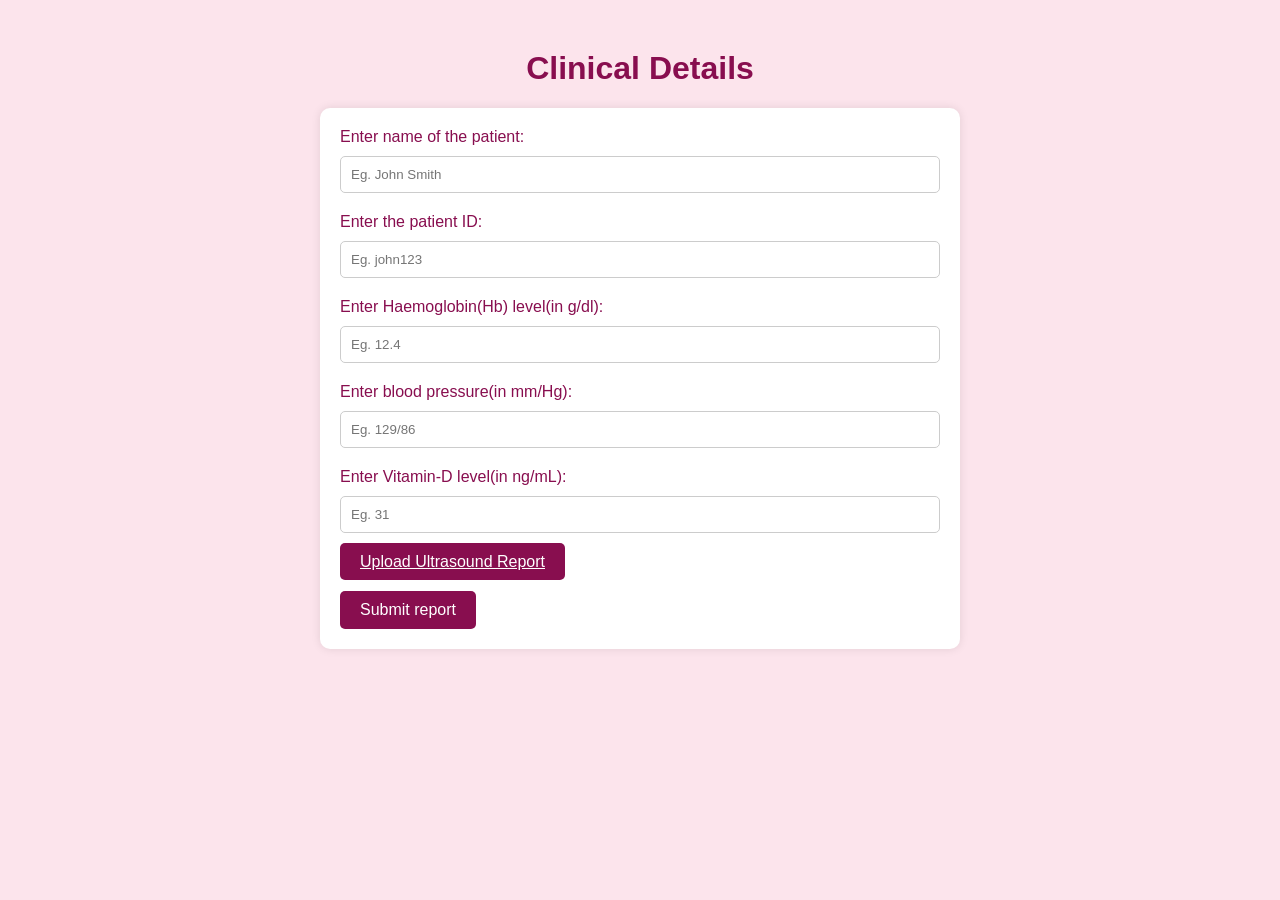
<file: template/clinical.html>
<!DOCTYPE html>
<html lang="en">
<head>
<meta charset="UTF-8">
<meta name="viewport" content="width=device-width, initial-scale=1.0">
<title>Clinical Details</title>
<style>
    body {
        background-color: #fce4ec; /* light baby pink */
        margin: 0;
        padding: 0;
        font-family: Arial, sans-serif;
    }
    .container {
        width: 50%;
        margin: 50px auto;
        text-align: center;
    }
    h1 {
        color: #880e4f; /* dark pink */
    }
    .form-container {
        background-color: #fff; /* white container */
        border-radius: 10px;
        padding: 20px;
        box-shadow: 0 0 10px rgba(0, 0, 0, 0.1); /* add shadow */
        margin-top: 20px;
    }
    form{
        text-align: left;
    }
    .submit-btn, .redirect-btn{
        text-align: center;
    }
    label {
        display: block;
        margin-bottom: 10px;
        color: #880e4f; /* dark pink */
    }
    input[type="text"] {
        width: 100%;
        padding: 10px;
        margin-bottom: 20px;
        border: 1px solid #ccc;
        border-radius: 5px;
        box-sizing: border-box;
    }
    .redirect-btn, .submit-btn {
        padding: 10px 20px;
        background-color: #880e4f; /* dark pink */
        color: #fff;
        border: none;
        border-radius: 5px;
        cursor: pointer;
        margin-top: 20px;
        font-size:medium;
    }
    .redirect-btn:hover, .submit-btn:hover {
        background-color: #ad1457; /* darker pink on hover */
    }
</style>
</head>
<body>
<div class="container">
    <h1>Clinical Details</h1>
    <div class="form-container">
        <form action="http://127.0.0.1:5500/template/result.html" method="post" enctype="multipart/form-data">
            <label for="name">Enter name of the patient:</label>
            <input type="text" id="names" name="name" placeholder="Eg. John Smith" required />
            <label for="age">Enter the patient ID:</label>
            <input type="text" id="patient id" name="patient id" placeholder="Eg. john123" >
            <label for="gender">Enter Haemoglobin(Hb) level(in g/dl):</label>
            <input type="text" id="hb level" name="hb level" placeholder="Eg. 12.4" >
            <label for="diagnosis">Enter blood pressure(in mm/Hg):</label>
            <input type="text" id="bp" name="bp" placeholder="Eg. 129/86" >
            <label for="treatment">Enter Vitamin-D level(in ng/mL):</label>
            <input type="text" id="vit-D" name="vit-D" placeholder="Eg. 31" >
            <!-- <input type="submit" value="Submit report" class="submit-btn"> -->
            <a href="http://127.0.0.1:5500/template/reports.html" class="submit-btn redirect-btn">Upload Ultrasound Report</a>
        </form>
        <form action="http://127.0.0.1:5500/template/result.html" method="post">
            <input type="submit" value="Submit report" class="submit-btn">
        </form>
        <!-- </form> -->
        
        <!-- <form action="reports.html" method="post">
            <input type="button" value="Upload ultrasound report" class="redirect-btn"><br>
            <input type="submit" value="Submit report" class="submit-btn">
        </form> -->
    </div>
</div>
</body>
</html>
</file>
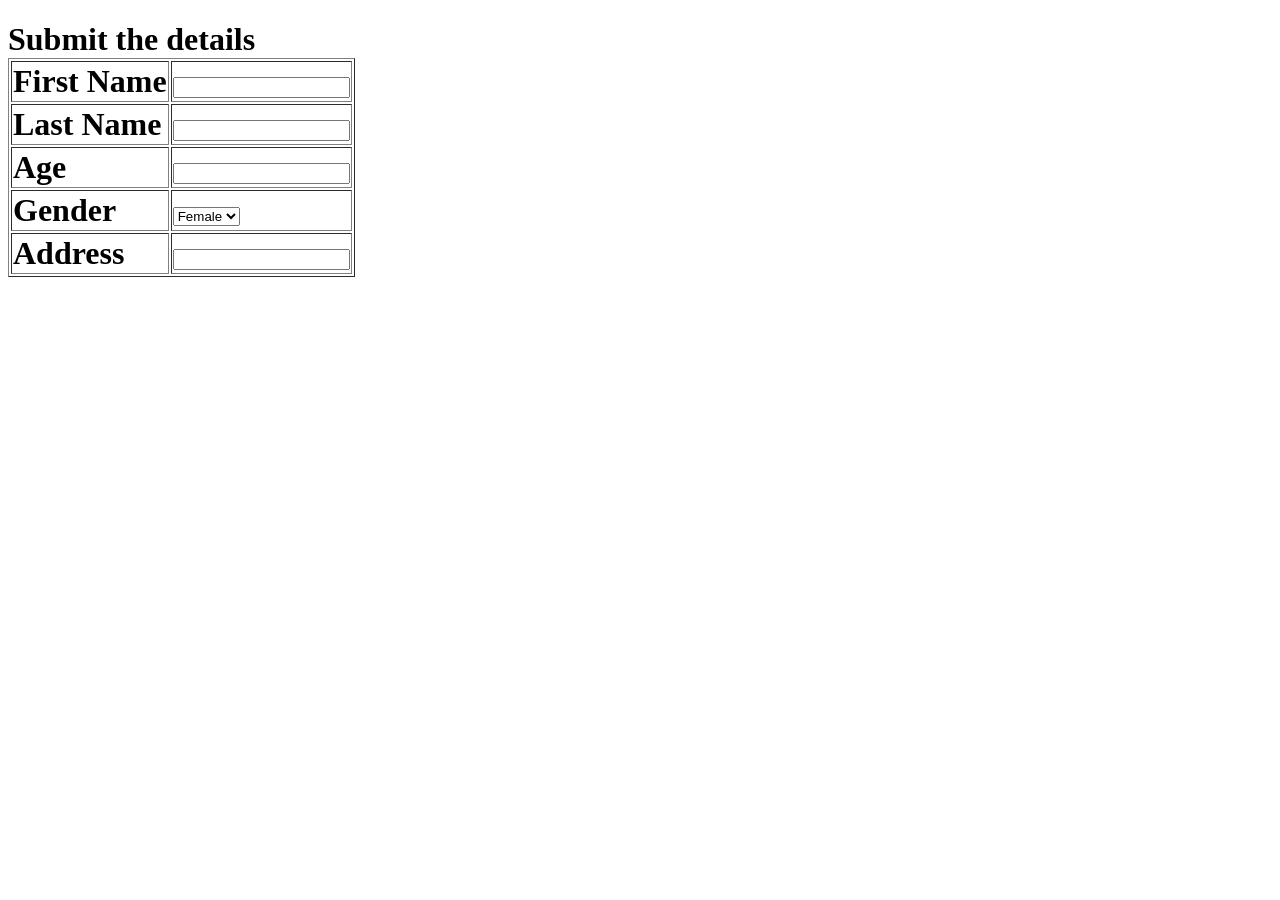
<file: template/createform.html>
<!-- <%-- 
    Document   : createform
    Created on : 23-Apr-2023, 10:55:25 pm
    Author     : hp
--%>

<%@page contentType="text/html" pageEncoding="UTF-8"%> -->
<!DOCTYPE html>
<html>
    <head>
        <meta http-equiv="Content-Type" content="text/html; charset=UTF-8">
        <title>JSP Page</title>
    </head>
    <body>
        <h1>Submit the details
            <form action="submit.html" method="POST">
                <table border="1">
                   <tbody>
                        <tr>
                            <td>First Name</td>
                            <td><input type="text" name="firstname" value="" /></td>
                        </tr>
                        <tr>
                            <td>Last Name</td>
                            <td><input type="text" name="last name" value="" /></td>
                        </tr>
                        <tr>
                            <td>Age</td>
                            <td><input type="text" name="age" value="" /></td>
                        </tr>
                        <tr>
                            <td>Gender</td>
                            <td><select name="Gender">
                                    <option>Female</option>
                                    <option>Male</option>
                                </select></td>
                        </tr>
                        <tr>
                            <td>Address</td>
                            <td><input type="text" name="address" value="" /></td>
                        </tr>
                    </tbody>
                </table>

            </form></h1>
    </body>
</html>
</file>
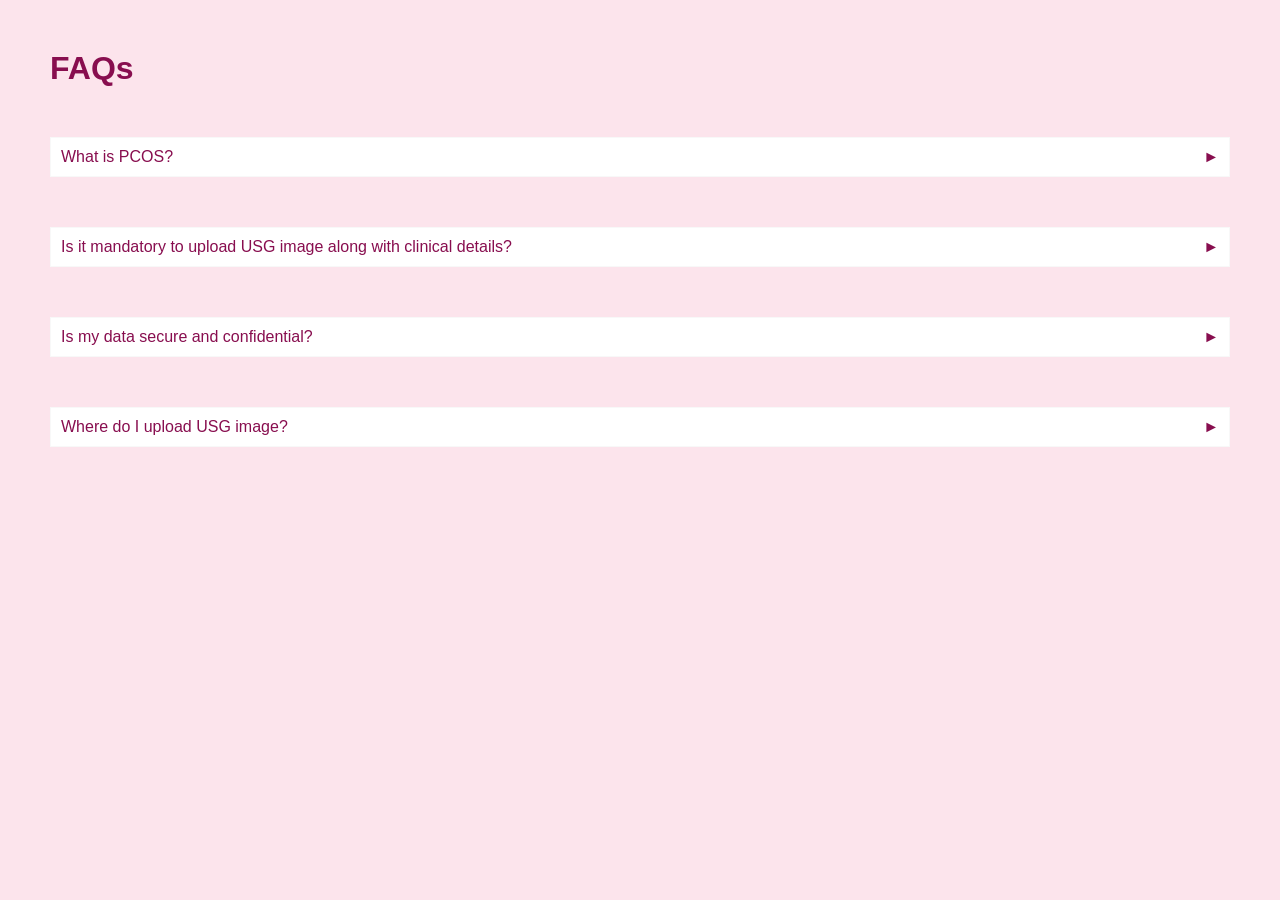
<file: template/faq.html>
<!DOCTYPE html>
<html lang="en">
<head>
    <meta charset="UTF-8">
    <meta name="viewport" content="width=device-width, initial-scale=1.0">
    <title>FAQ Example</title>
    <style>
        body {  
            background-color: #fce4ec; /* Peach-baby pink background color */
            font-family: Arial, sans-serif;
            margin: 50px;
            padding: 0;
            
        }
        .faq {
            margin-top: 50px; 
            margin-bottom: 20px;
            border: 1px solid #f8f8f8;
            padding: 10px;
            background-color: white
        }

        .container {
        color:#880e4f;
        }

        .question {
            cursor: pointer;
            color: #880e4f
        }
        .answer {
            display: none;
        }
        .arrow {
            float: right;
        }
    </style>
</head>
<body>
<div class="container">
    <h1>FAQs</h1>

<div class="faq">

    <div class="question"> What is PCOS?<span class="arrow">►</span></div>
    <div class="answer">PCOS stands for Polycystic Ovary Syndrome, which is a hormonal disorder common among women of reproductive age.</div>
</div>

<div class="faq">
    <div class="question">Is it mandatory to upload USG image along with clinical details?<span class="arrow">►</span></div>
    <div class="answer">Yes, it is usually required to upload the USG (Ultrasound) image along with clinical details for proper diagnosis and treatment.</div>
</div>

<div class="faq">
    <div class="question">Is my data secure and confidential?<span class="arrow">►</span></div>
    <div class="answer">Yes, we take the security and confidentiality of your data seriously. All information provided is kept secure and confidential.</div>
</div>

<div class="faq">
    <div class="question">Where do I upload USG image?<span class="arrow">►</span></div>
    <div class="answer">You can upload your USG (Ultrasound) image in the designated section on our platform.</div>
</div>



<script>
    document.querySelectorAll('.faq .question').forEach(question => {
        question.addEventListener('click', () => {
            const answer = question.nextElementSibling;
            const arrow = question.querySelector('.arrow');
            if (answer.style.display === 'none') {
                answer.style.display = 'block';
                arrow.textContent = '▼';
            } else {
                answer.style.display = 'none';
                arrow.textContent = '►';
            }
        });
    });
</script>

</body>
</html>
</file>
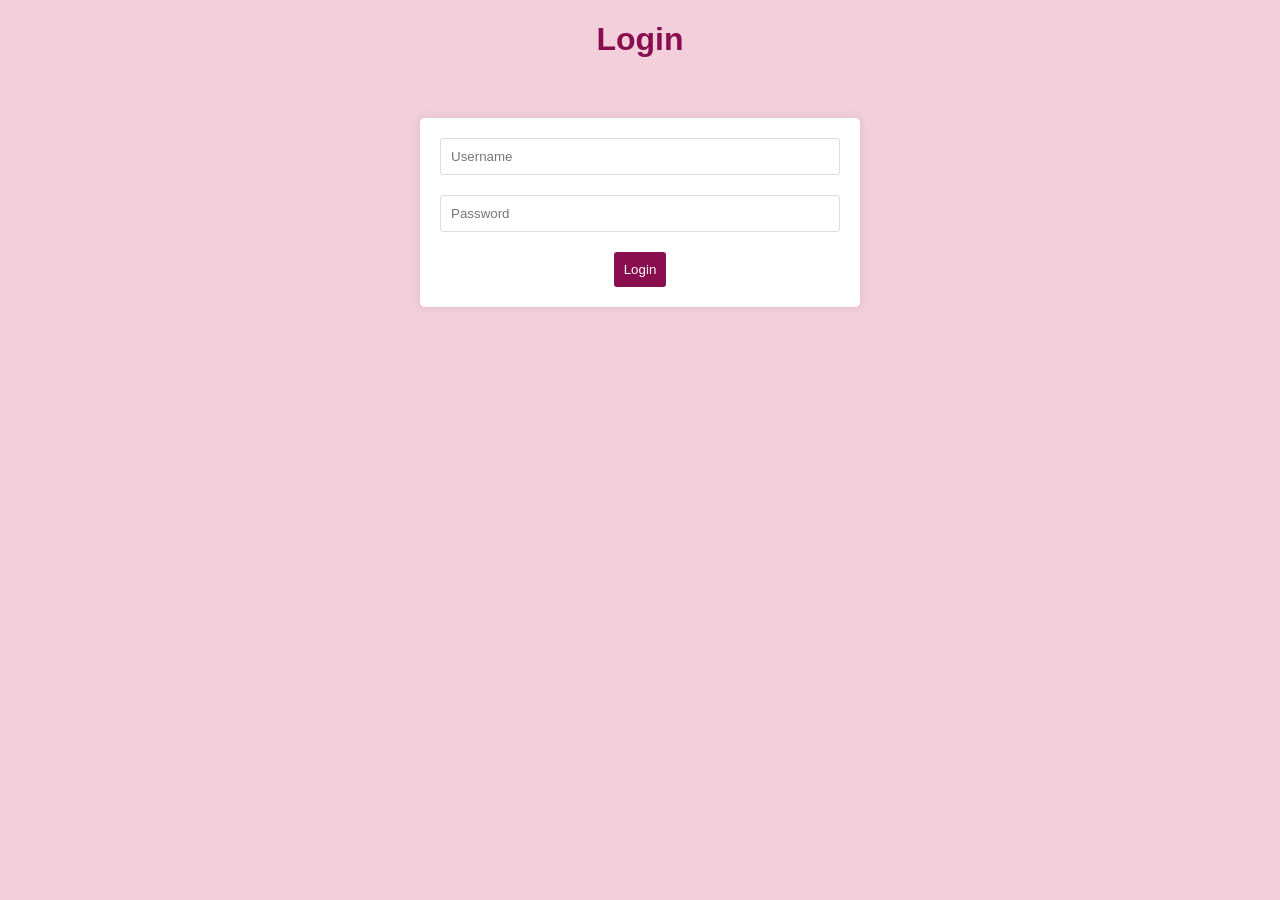
<file: template/login.html>
<!DOCTYPE html>
<html lang="en">
<head>
    <meta charset="UTF-8">
    <meta name="viewport" content="width=device-width, initial-scale=1.0">
    <title>Login Page</title>
    <style>
        body {
            background-color: #f3cfdc; /* Light Pink */
            color: #880e4f; /* Dark Pink */
            font-family: Arial, sans-serif;
            text-align: center;
        }
        .login-container {
            margin: 60px auto;
            width: 400px;
            padding: 20px;
            background-color: white;
            border-radius: 5px;
            box-shadow: 0 0 10px rgba(0, 0, 0, 0.1);
        }
        .input-group {
            margin-bottom: 20px;
        }
        .input-group input {
            width: 100%;
            padding: 10px;
            border-radius: 3px;
            border: 1px solid #ddd;
            box-sizing: border-box;
        }
        .login-button {
            background-color: #880e4f; /* Dark Pink */
            color: white;
            border: none;
            padding: 10px;
            border-radius: 3px;
            cursor: pointer;
        }
        .success-message {
            display: none;
            background-color: #c8e6c9; /* Light Green */
            color: #388e3c; /* Dark Green */
            padding: 10px;
            border-radius: 3px;
            margin-top: 20px;
        }
    </style>
    <script>
        function showSuccessMessage() {
            // Hide the login form and show the success message
            document.querySelector('.login-container').style.display = 'none';
            document.querySelector('.success-message').style.display = 'block';
        }
    </script>
</head>
<body>
    <h1>Login</h1>
    <div class="login-container">
        <form onsubmit="showSuccessMessage(); return false;">
            <div class="input-group">
                <input type="text" id="username" placeholder="Username" required>
            </div>
            <div class="input-group">
                <input type="password" id="password" placeholder="Password" required>
            </div>
            <button class="login-button" type="submit">Login</button>
        </form>
    </div>

    <div class="success-message">
        Login successful! <a href="/">Click here to return to the home page.</a>
    </div>
</body>
</html>
</file>
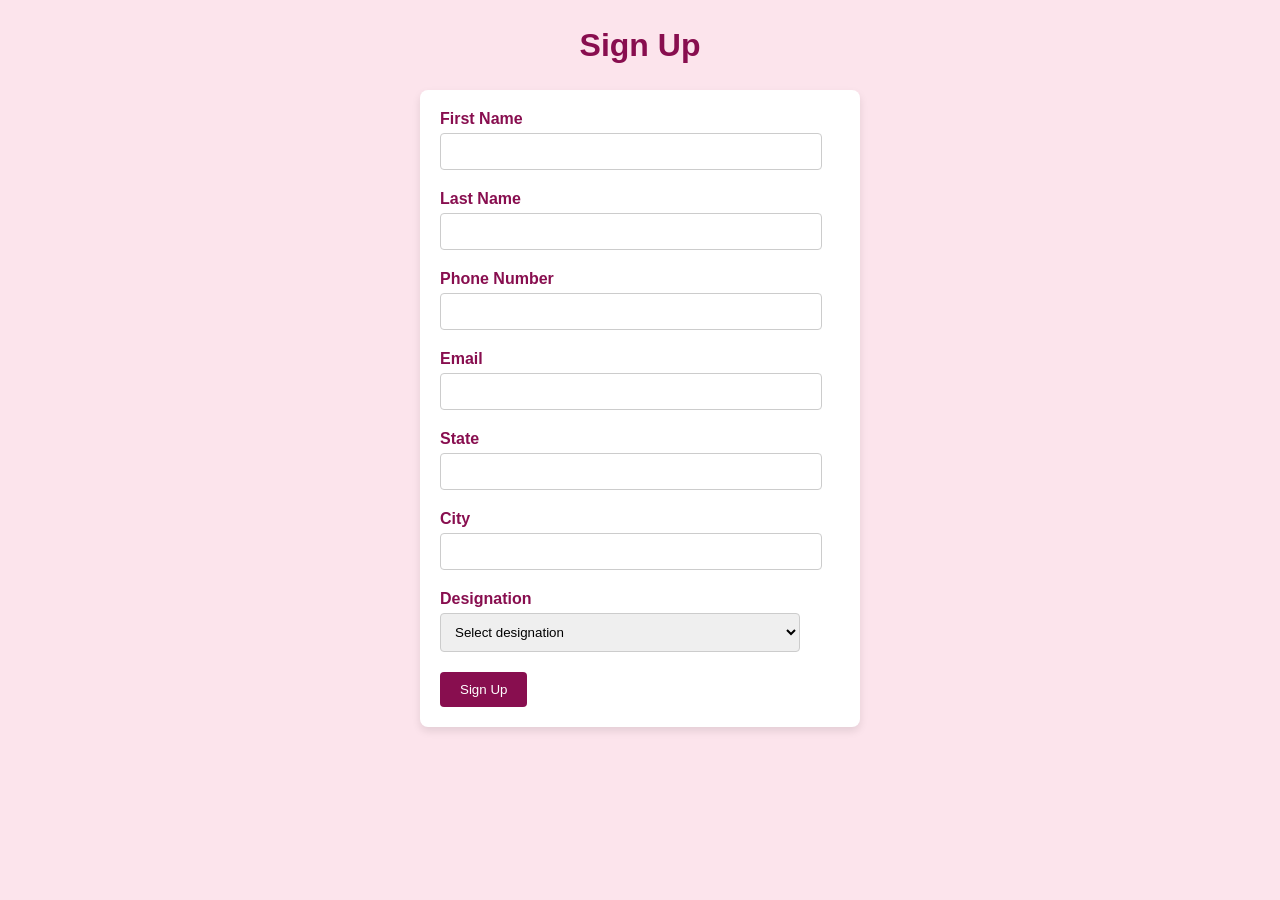
<file: template/signup.html>
<!DOCTYPE html>
<html lang="en">
<head>
    <meta charset="UTF-8">
    <meta name="viewport" content="width=device-width, initial-scale=1.0">
    <title>Sign Up</title>
    <style>
        body {
            background-color: #fce4ec; /* Light Pink */
            color: #880e4f; /* Dark Pink */
            font-family: Arial, sans-serif;
        }
        h2 {
            font-size: 32px; /* Larger font for title */
            text-align: center;
        }
        .container {
            max-width: 400px;
            margin: 0 auto;
            padding: 20px;
            background-color: #fff;
            border-radius: 8px;
            box-shadow: 0 4px 8px rgba(0, 0, 0, 0.1);
        }
        .form-group {
            margin-bottom: 20px;
        }
        .form-group label {
            display: block;
            font-weight: bold;
            margin-bottom: 5px;
        }
        .form-group input[type="text"], 
        .form-group select {
            width: 90%;
            padding: 10px;
            border: 1px solid #ccc;
            border-radius: 4px;
        }
        .form-group input[type="file"] {
            padding: 5px;
        }
        .btn {
            background-color: #880e4f;
            color: white;
            border: none;
            padding: 10px 20px;
            border-radius: 4px;
            cursor: pointer;
        }
        .success-message {
            display: none;
            text-align: center;
            background-color: #c8e6c9; /* Light Green */
            padding: 10px;
            border-radius: 5px;
        }
        .success-message a {
            color: #388e3c; /* Dark Green */
            text-decoration: none;
        }
    </style>
    <script>
        function checkDesignation() {
            const designation = document.getElementById("designation").value;
            const certificatesGroup = document.getElementById("certificates-group");
            
            if (designation === "radiologist" || designation === "doctor") {
                certificatesGroup.style.display = "block"; // Show the certificates upload field
            } else {
                certificatesGroup.style.display = "none"; // Hide the certificates upload field
            }
        }

        function handleSignup(event) {
            event.preventDefault(); // Prevent form submission
            const userId = "UID-" + Math.floor(Math.random() * 100000); // Generate a unique user ID

            // Display the success message and unique user ID
            document.querySelector(".container").style.display = "none";
            const successMessage = document.querySelector(".success-message");
            successMessage.querySelector(".user-id").textContent = userId;
            successMessage.style.display = "block";
        }
    </script>
</head>
<body>
    <h2>Sign Up</h2>
    <div class="container">
        <form onsubmit="handleSignup(event)">
            <div class="form-group">
                <label for="first_name">First Name</label>
                <input type="text" id="first_name" name="first_name" required>
            </div>
            <div class="form-group">
                <label for="last_name">Last Name</label>
                <input type="text" id="last_name" name="last_name" required>
            </div>
            <div class="form-group">
                <label for="phone">Phone Number</label>
                <input type="text" id="phone" name="phone" required>
            </div>
            <div class="form-group">
                <label for="email">Email</label>
                <input type="text" id="email" name="email" required>
            </div>
            <div class="form-group">
                <label for="state">State</label>
                <input type="text" id="state" name="state" required>
            </div>
            <div class="form-group">
                <label for="city">City</label>
                <input type="text" id="city" required>
            </div>
            <div class="form-group">
                <label for="designation">Designation</label>
                <select id="designation" name="designation" onchange="checkDesignation()" required>
                    <option value="" disabled selected>Select designation</option>
                    <option value="radiologist">Radiologist</option>
                    <option value="doctor">Doctor</option>
                    <option value="patient">Patient</option>
                </select>
            </div>
            <div class="form-group" id="certificates-group" style="display: none;">
                <label for="certificates">Upload Certificates</label>
                <input type="file" id="certificates" name="certificates" accept=".pdf,.doc,.docx">
            </div>
            <button type="submit" class="btn">Sign Up</button>
        </form>
    </div>

    <div class="success-message">
        Registration successful! Your unique user ID is: 
        <span class="user-id"></span>
        <br>
        <a href="/">Click here to return to the home page.</a>
    </div>
</body>
</html>
</file>
